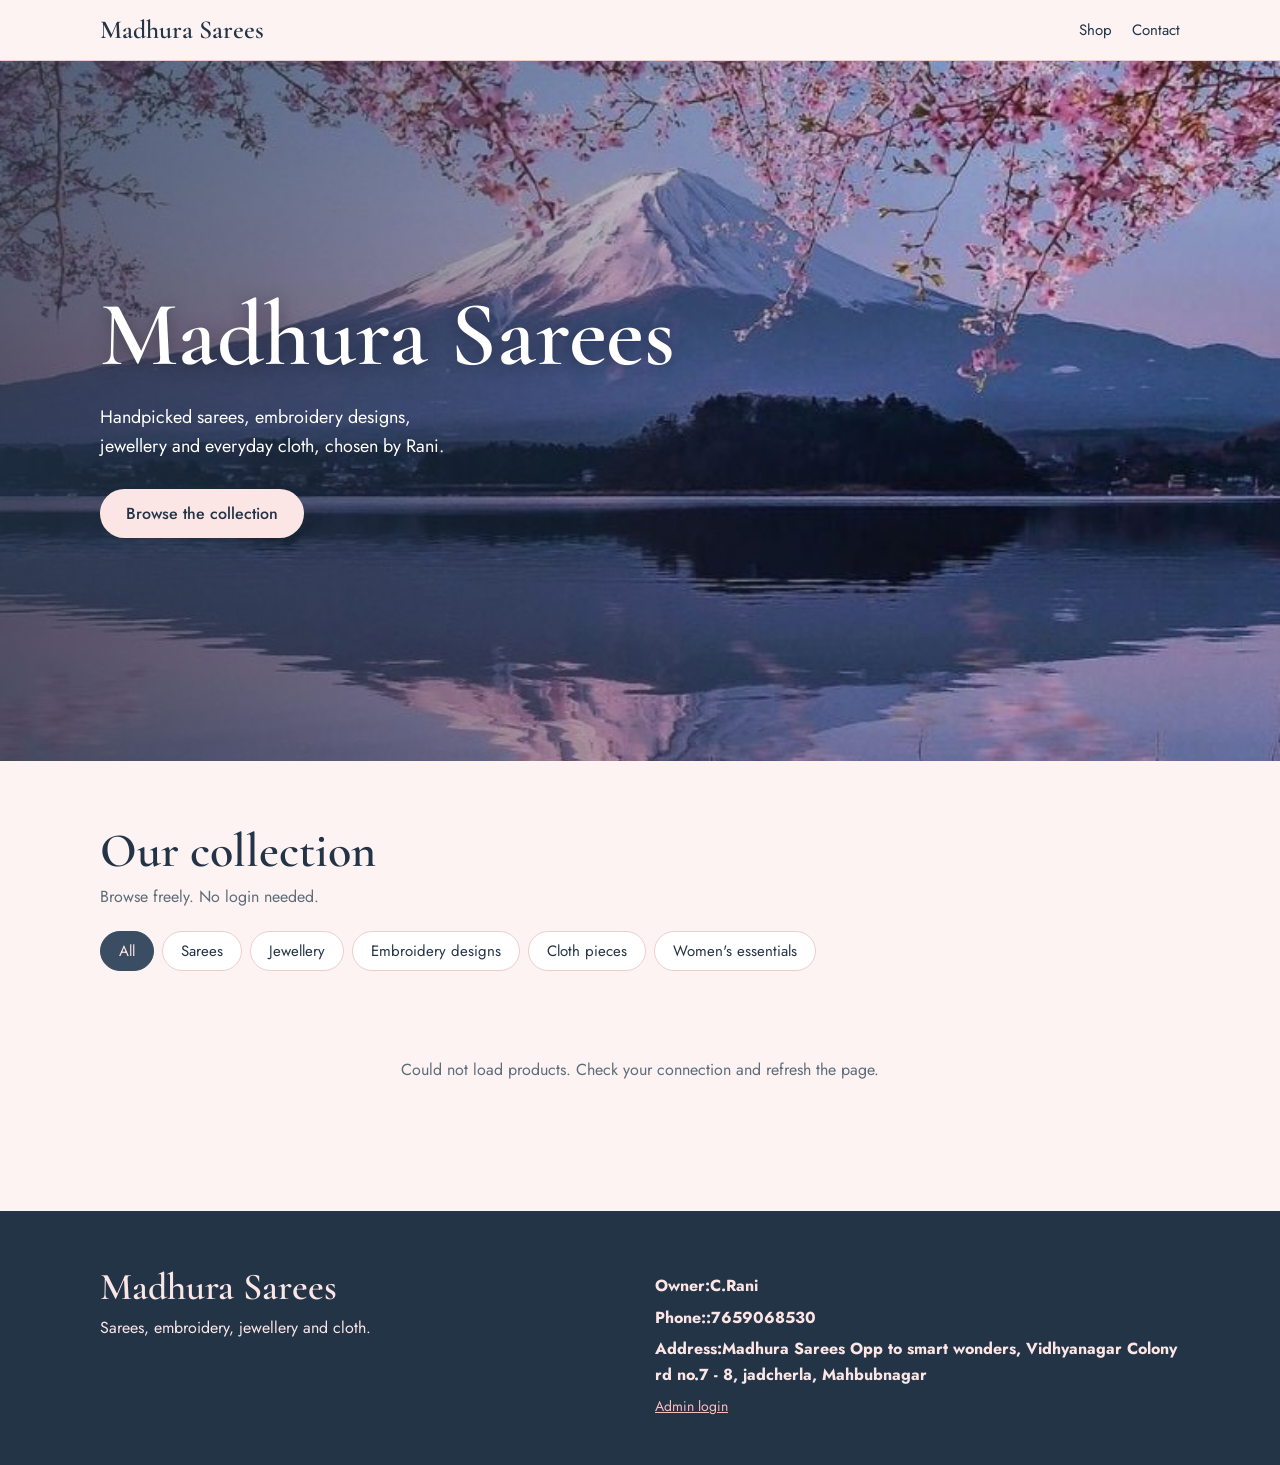
<file: frontend/index.html>
<!DOCTYPE html>
<html lang="en">
<head>
<meta charset="utf-8">
<meta name="viewport" content="width=device-width, initial-scale=1, viewport-fit=cover">
<meta name="description" content="Madhura Sarees: sarees, embroidery designs, jewellery and cloth.">
<title>Madhura Sarees</title>
<link rel="preconnect" href="https://fonts.googleapis.com">
<link rel="stylesheet" href="https://fonts.googleapis.com/css2?family=Cormorant+Garamond:ital,wght@0,500;0,600;1,500&family=Jost:wght@400;500&display=swap">
<link rel="stylesheet" href="styles.css">
</head>
<body>
<header><div class="wrap">
  <a class="brand" href="#top">Madhura Sarees</a>
  <nav><a href="#shop">Shop</a><a href="#contact">Contact</a></nav>
</div></header>
<main id="top">
  <div class="hero"><div class="wrap"><div>
    <h1>Madhura Sarees</h1>
    <p>Handpicked sarees, embroidery designs, jewellery and everyday cloth, chosen by Rani.</p>
    <a class="btn" href="#shop">Browse the collection</a>
  </div></div></div>
  <section id="shop"><div class="wrap">
    <h2>Our collection</h2>
    <p class="sub">Browse freely. No login needed.</p>
    <div class="chips" id="cats" role="group" aria-label="Categories"></div>
    <div class="chips small" id="subs" role="group" aria-label="Jewellery type" hidden></div>
    <div class="grid" id="grid" aria-live="polite"></div>
  </div></section>
</main>
<footer id="contact"><div class="wrap">
  <div><h2>Madhura Sarees</h2><p>Sarees, embroidery, jewellery and cloth.</p></div>
  <div>
    <p><strong>Owner:C.Rani</strong> <span content=""></span></p>
    <p><strong>Phone::7659068530</strong> <span content=""></span></p>
    <p><strong>Address:Madhura Sarees Opp to smart wonders, Vidhyanagar Colony rd no.7 - 8, jadcherla, Mahbubnagar</strong> <span content =""></span></p>
    <p><a class="admin-link" href="/admin.html">Admin login</a></p>
  </div>
</div></footer>
<script src="config.js"></script>
<script src="app.js"></script>
</body>
</html>
</file>
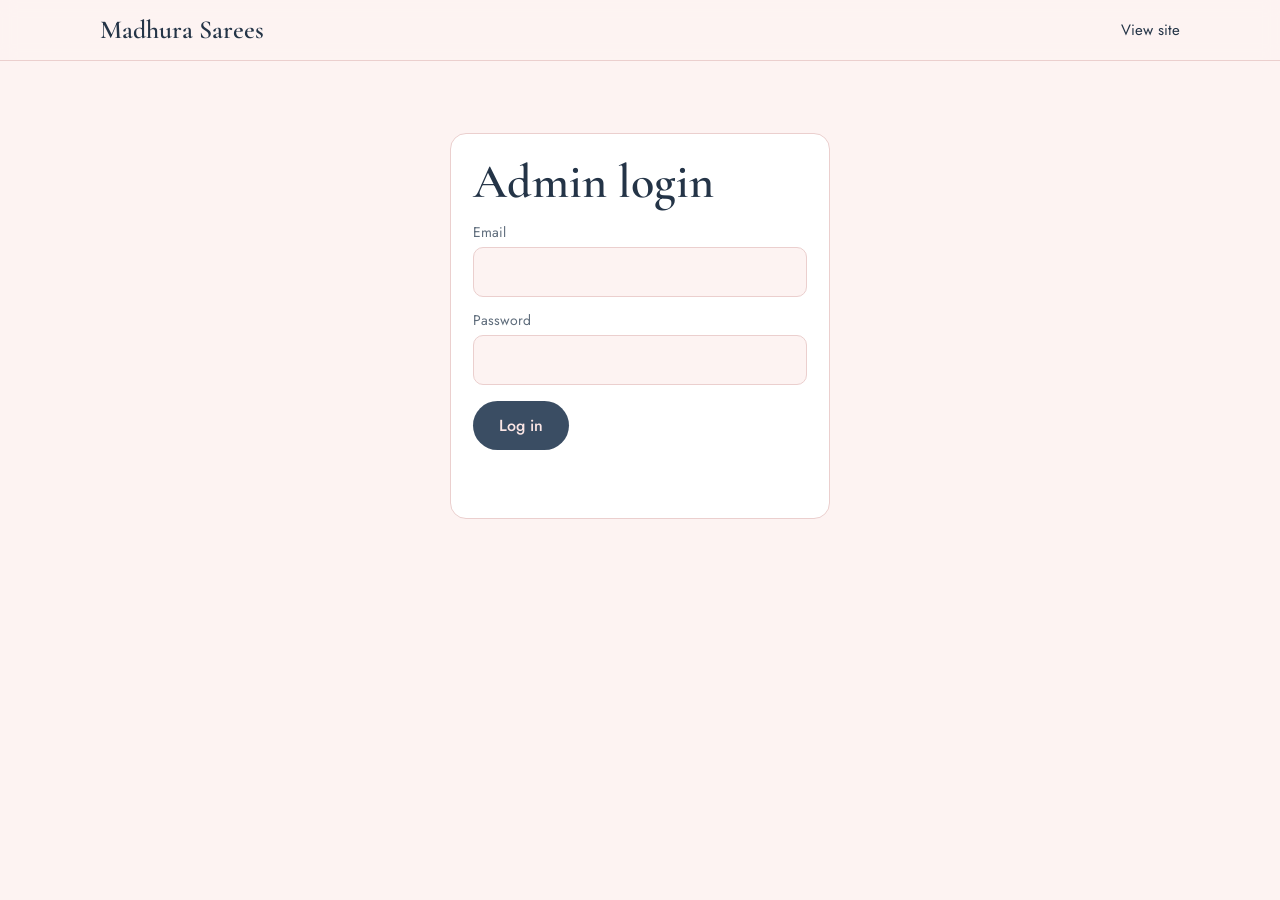
<file: frontend/admin.html>
<!DOCTYPE html>
<html lang="en">
<head>
<meta charset="utf-8">
<meta name="viewport" content="width=device-width, initial-scale=1, viewport-fit=cover">
<meta name="robots" content="noindex">
<title>Admin | Madhura Sarees</title>
<link rel="preconnect" href="https://fonts.googleapis.com">
<link rel="stylesheet" href="https://fonts.googleapis.com/css2?family=Cormorant+Garamond:wght@500;600&family=Jost:wght@400;500&display=swap">
<link rel="stylesheet" href="styles.css">
</head>
<body>
<header><div class="wrap"><a class="brand" href="index.html">Madhura Sarees</a><nav><a href="index.html">View site</a><a href="#" id="logout" hidden>Log out</a></nav></div></header>
<main class="admin"><div class="wrap">

<div class="panel login" id="login">
  <h2>Admin login</h2>
  <form id="loginForm">
    <label for="email">Email</label><input id="email" type="email" autocomplete="username" required>
    <label for="password">Password</label><input id="password" type="password" autocomplete="current-password" required>
    <div class="row"><button class="btn" type="submit">Log in</button></div>
    <p class="msg" id="loginMsg" role="status"></p>
  </form>
</div>

<div id="app" hidden>
  <div class="toolbar"><h2>Products</h2><button class="btn" id="newBtn">Add product</button></div>
  <div class="panel" id="formPanel" hidden>
    <h3 id="formTitle">Add product</h3>
    <form id="pform">
      <label for="f-name">Name</label><input id="f-name" maxlength="120" required>
      <div class="two">
        <div><label for="f-cat">Category</label><select id="f-cat"></select></div>
        <div id="subWrap" hidden><label for="f-sub">Jewellery type</label><select id="f-sub"></select></div>
      </div>
      <div class="two">
        <div>
          <label for="f-price">Price (₹)</label>
          <input id="f-price" type="number" min="0" step="0.01" inputmode="decimal" required>
        </div>

        <div>
          <label for="f-img">Image URL (optional)</label>
          <input id="f-img" type="url" placeholder="https://…">
        </div>
      </div>

      <label for="f-file">Upload product image</label>
      <input
              id="f-file"
              type="file"
              accept="image/jpeg,image/png,image/webp"
      >

      <div id="imagePreviewWrap" hidden>
        <p>Image preview</p>
        <img
                id="imagePreview"
                alt="Selected product preview"
                style="width:160px;height:180px;object-fit:cover;border-radius:8px;"
        >
      </div>
      <label for="f-desc">Description (optional)</label><textarea id="f-desc" rows="3" maxlength="1000"></textarea>
      <label><input id="f-stock" type="checkbox" checked>In stock</label>
      <div class="row"><button class="btn" type="submit">Save product</button><button class="btn line" type="button" id="cancelBtn">Cancel</button></div>
      <p class="msg" id="formMsg" role="status"></p>
    </form>
  </div>
  <p class="msg" id="listMsg" role="status"></p>
  <div class="list" id="list"></div>
</div>

</div></main>
<script src="config.js"></script>
<script src="admin.js"></script>
</body>
</html>
</file>
<file: frontend/styles.css>
:root{--pink:#F7BFBE;--pink-soft:#FBE6E5;--pink-deep:#E9959A;--coal:#243447;--coal-2:#3A4D63;--bg:#FDF3F2;--card:#fff;--line:#EBCFCE;--muted:#5E6C7B;--danger:#B3363F}
@media (prefers-color-scheme:dark){:root{--bg:#17212C;--card:#1F2C3A;--line:#344457;--muted:#A9B6C4;--coal:#F7E3E2;--coal-2:#E8CFCE;--pink-soft:#2A3A4C;--danger:#F08A91}}
*{box-sizing:border-box}
html{scroll-behavior:smooth;scroll-padding-top:70px;-webkit-text-size-adjust:100%}
body{margin:0;background:var(--bg);color:var(--coal);font:400 16px/1.6 Jost,system-ui,sans-serif;padding-top:env(safe-area-inset-top,0px);padding-bottom:env(safe-area-inset-bottom,0px)}
h1,h2,h3,.brand{font-family:"Cormorant Garamond",Georgia,serif;font-weight:600;margin:0;line-height:1.1}
a{color:inherit;text-decoration:none}button,input,select,textarea{font:inherit;color:inherit}button{cursor:pointer}
:focus-visible{outline:2px solid var(--pink-deep);outline-offset:3px}
.wrap{max-width:1120px;margin:0 auto;padding:0 20px}
header{position:sticky;top:0;z-index:10;background:color-mix(in srgb,var(--bg) 92%,transparent);backdrop-filter:blur(8px);border-bottom:1px solid var(--line)}
header .wrap{display:flex;align-items:center;justify-content:space-between;height:60px}
.brand{font-size:26px}nav{display:flex;gap:20px;font-size:15px}nav a:hover{color:var(--pink-deep)}
.btn{display:inline-block;background:var(--coal-2);color:#FBE6E5;border:0;border-radius:999px;padding:12px 26px;font-weight:500}
.btn:hover{background:#243447}.btn.sm{padding:7px 18px;font-size:14px}
.btn.line{background:none;color:var(--coal);border:1px solid var(--line)}
.btn.danger{background:none;color:var(--danger);border:1px solid var(--danger)}
/* hero */
.hero{background:#243447 url(assets/hero.jpg) center 42%/cover no-repeat;color:#fff;position:relative}
.hero::before{content:"";position:absolute;inset:0;background:linear-gradient(90deg,rgba(36,52,71,.72),rgba(36,52,71,.12) 72%)}
.hero .wrap{position:relative;display:flex;align-items:center;min-height:min(88vh,700px);padding-top:40px;padding-bottom:40px}
.hero h1{font-size:clamp(48px,9vw,92px);text-shadow:0 2px 18px rgba(0,0,0,.35)}
.hero p{max-width:34ch;font-size:18px;margin:18px 0 28px}
.hero .btn{background:#FBE6E5;color:#243447}.hero .btn:hover{background:#fff}
/* shop */
section{padding:64px 0}
h2{font-size:clamp(34px,5vw,48px)}.sub{color:var(--muted);margin:6px 0 22px}
.chips{display:flex;gap:8px;flex-wrap:wrap;margin:0 0 12px}
.chip{border:1px solid var(--line);background:var(--card);border-radius:999px;padding:7px 18px;font-size:15px}
.chip[aria-pressed=true]{background:var(--coal-2);color:#FBE6E5;border-color:var(--coal-2)}
.chips.small .chip{padding:4px 14px;font-size:14px;background:var(--pink-soft)}
.chips.small .chip[aria-pressed=true]{background:var(--pink);color:#243447;border-color:var(--pink-deep)}
.grid{display:grid;grid-template-columns:repeat(auto-fill,minmax(230px,1fr));gap:22px;margin-top:22px}
.card{background:var(--card);border:1px solid var(--line);border-radius:14px;overflow:hidden}
.pic{aspect-ratio:4/5;position:relative;background:var(--pink-soft)}
.pic img{width:100%;height:100%;object-fit:cover;display:block}
.pic.saree{background:linear-gradient(0deg,var(--b) 0 22%,transparent 22%),repeating-linear-gradient(90deg,var(--a) 0 9px,color-mix(in srgb,var(--a) 82%,#fff) 9px 16px);--a:#243447;--b:#E9959A}
.pic.jewel{background:radial-gradient(circle at 50% 46%,transparent 0 26%,#243447 26.5% 29%,transparent 29.5% 36%,#E9959A 36.5% 39%,transparent 39.5%),#FBE6E5}
.pic.emb{background:radial-gradient(circle,#E9959A 2px,transparent 2.5px) 0 0/16px 16px,#FBE6E5}
.pic.cloth{background:repeating-linear-gradient(45deg,#F7BFBE 0 8px,#fbd6d5 8px 10px),#3A4D63}
.pic.ess{background:linear-gradient(160deg,#F7BFBE,#3A4D63)}
.tag{position:absolute;left:10px;top:10px;background:#243447;color:#FBE6E5;border-radius:99px;padding:2px 12px;font-size:13px}
.info{padding:14px 16px 16px}.info h3{font-size:22px}
.info small{color:var(--muted);font-size:14px;display:block}
.info p{margin:6px 0 0;font-size:14px;color:var(--muted);display:-webkit-box;-webkit-line-clamp:2;-webkit-box-orient:vertical;overflow:hidden}
.price{display:block;margin-top:8px;font-weight:500}
.note{grid-column:1/-1;text-align:center;padding:48px 10px;color:var(--muted)}
footer{background:#243447;color:#FBE6E5;padding:56px 0 40px}
footer .wrap{display:grid;grid-template-columns:1fr 1fr;gap:30px}
footer h2{font-size:38px}footer p{margin:6px 0}
.blank{border-bottom:1px dashed #E9959A;display:inline-block;min-width:160px;height:1.2em;vertical-align:bottom}
.admin-link{color:#F7BFBE;text-decoration:underline;font-size:14px}
/* admin */
.admin{padding:32px 0 64px}
.panel{background:var(--card);border:1px solid var(--line);border-radius:16px;padding:22px}
.login{max-width:380px;margin:40px auto}
label{display:block;font-size:14px;color:var(--muted);margin:12px 0 4px}
input,select,textarea{width:100%;padding:11px 14px;border:1px solid var(--line);border-radius:10px;background:var(--bg)}
input[type=checkbox]{width:auto;margin-right:8px}
.two{display:grid;grid-template-columns:1fr 1fr;gap:12px}
.row{display:flex;gap:10px;flex-wrap:wrap;margin-top:16px}
.msg{margin-top:12px;font-size:14px;min-height:1.4em}.msg.err{color:var(--danger)}.msg.ok{color:var(--coal-2)}
.toolbar{display:flex;justify-content:space-between;align-items:center;gap:12px;flex-wrap:wrap;margin-bottom:18px}
.list{display:grid;gap:12px;margin-top:22px}
.item{display:flex;gap:14px;align-items:center;background:var(--card);border:1px solid var(--line);border-radius:14px;padding:10px}
.thumb{width:64px;height:80px;border-radius:8px;overflow:hidden;flex:none}.thumb .pic{height:100%;aspect-ratio:auto}
.item .meta{flex:1;min-width:0}.item .meta strong{display:block;overflow:hidden;text-overflow:ellipsis;white-space:nowrap}
.item .meta span{color:var(--muted);font-size:14px}
.item .acts{display:flex;gap:8px;flex-wrap:wrap;justify-content:flex-end}
[hidden]{display:none!important}
/* phones and tablets */
@media(max-width:900px){.grid{grid-template-columns:repeat(auto-fill,minmax(190px,1fr));gap:16px}}
@media(max-width:640px){
 .wrap{padding:0 16px}section{padding:44px 0}.brand{font-size:22px}nav{gap:14px;font-size:14px}
 .hero .wrap{min-height:560px}.hero::before{background:linear-gradient(180deg,rgba(36,52,71,.7),rgba(36,52,71,.15) 80%)}.hero .wrap{align-items:flex-start;padding-top:64px}
 .grid{grid-template-columns:repeat(2,1fr);gap:12px}.info{padding:10px 12px 12px}.info h3{font-size:19px}
 footer .wrap{grid-template-columns:1fr}.two{grid-template-columns:1fr}
 .item{flex-wrap:wrap}.item .acts{width:100%;justify-content:flex-start}
}
@media(prefers-reduced-motion:reduce){html{scroll-behavior:auto}}
</file>
